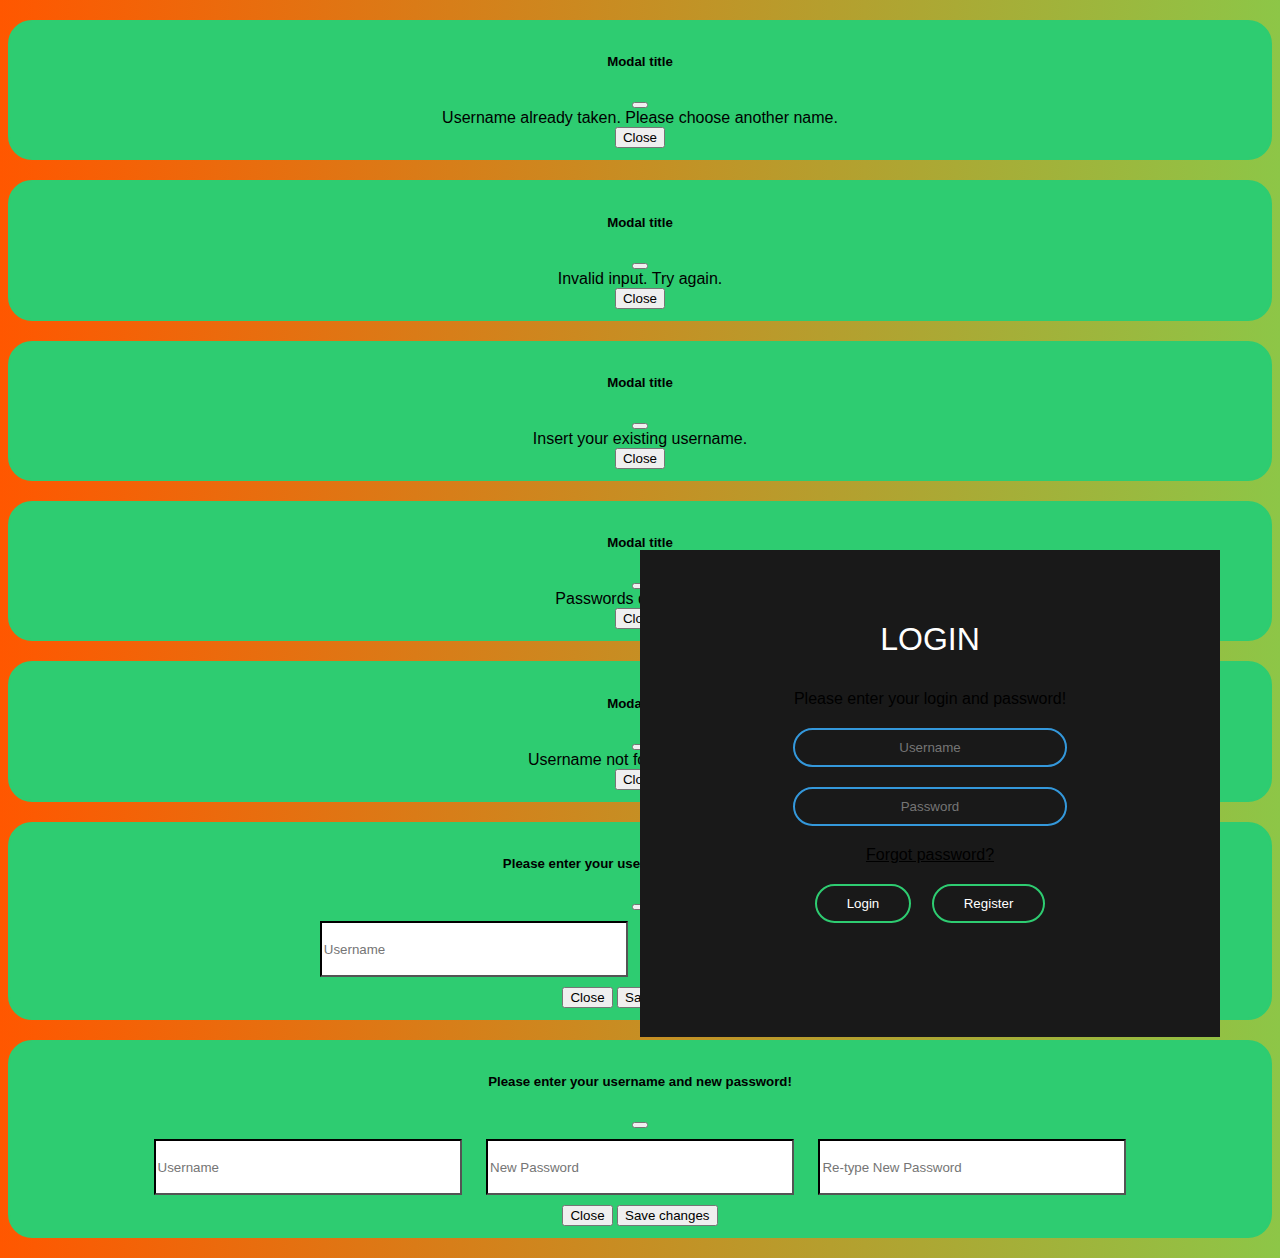
<file: index.html>
<!DOCTYPE html>
<html lang="en">

<head>
  <meta charset="UTF-8">
  <meta http-equiv="X-UA-Compatible" content="IE=edge">
  <meta name="viewport" content="width=device-width, initial-scale=1.0">
  <title>Welcome!</title>
  <link href="https://cdn.jsdelivr.net/npm/bootstrap@5.0.0-beta1/dist/css/bootstrap.min.css" rel="stylesheet"
    integrity="sha384-giJF6kkoqNQ00vy+HMDP7azOuL0xtbfIcaT9wjKHr8RbDVddVHyTfAAsrekwKmP1" crossorigin="anonymous" />
  <link rel="stylesheet" href="https://use.fontawesome.com/releases/v5.8.1/css/all.css"
    integrity="sha384-50oBUHEmvpQ+1lW4y57PTFmhCaXp0ML5d60M1M7uH2+nqUivzIebhndOJK28anvf" crossorigin="anonymous" />
  <link rel="stylesheet" href="./Assets/CSS/mainStyle.css" />


</head>
<!-- Register button not able at JS line 66 -->
<div class="modal fade" id="modal1" aria-labelledby="exampleModalLabel" aria-hidden="true">
  <div class="modal-dialog">
    <div class="modal-content">
      <div class="modal-header">
        <h5 class="modal-title" id="exampleModalLabel">Modal title</h5>
        <button type="button" class="btn-close" data-bs-dismiss="modal" aria-label="Close"></button>
      </div>
      <div class="modal-body">
        Username already taken. Please choose another name.
      </div>
      <div class="modal-footer">
        <button type="button" class="btn btn-secondary" data-bs-dismiss="modal" onClick="registerShow()">Close</button>
      </div>
    </div>
  </div>
</div>
<!-- invalid input for registration at line 76 -->
<div class="modal fade" id="modal2" aria-labelledby="exampleModalLabel" aria-hidden="true">
  <div class="modal-dialog">
    <div class="modal-content">
      <div class="modal-header">
        <h5 class="modal-title" id="exampleModalLabel">Modal title</h5>
        <button type="button" class="btn-close" data-bs-dismiss="modal" aria-label="Close"></button>
      </div>
      <div class="modal-body">
        Invalid input. Try again.
      </div>
      <div class="modal-footer">
        <button type="button" class="btn btn-secondary" data-bs-dismiss="modal" onClick="registerShow()">Close</button>
      </div>
    </div>
  </div>
</div>
<!-- insert your username for ForgotPassword input at line 151 -->
<div class="modal fade" id="modal3" aria-labelledby="exampleModalLabel" aria-hidden="true">
  <div class="modal-dialog">
    <div class="modal-content">
      <div class="modal-header">
        <h5 class="modal-title" id="exampleModalLabel">Modal title</h5>
        <button type="button" class="btn-close" data-bs-dismiss="modal" aria-label="Close"></button>
      </div>
      <div class="modal-body">
        Insert your existing username.
      </div>
      <div class="modal-footer">
        <button type="button" class="btn btn-secondary" data-bs-dismiss="modal" onClick="PWShow()">Close</button>
      </div>
    </div>
  </div>
</div>
<!-- insert your username for ForgotPassword input at line 157 -->
<div class="modal fade" id="modal4" aria-labelledby="exampleModalLabel" aria-hidden="true">
  <div class="modal-dialog">
    <div class="modal-content">
      <div class="modal-header">
        <h5 class="modal-title" id="exampleModalLabel">Modal title</h5>
        <button type="button" class="btn-close" data-bs-dismiss="modal" aria-label="Close"></button>
      </div>
      <div class="modal-body">
        Passwords don't match!
      </div>
      <div class="modal-footer">
        <button type="button" class="btn btn-secondary" data-bs-dismiss="modal" onClick="PWShow()">Close</button>
      </div>
    </div>
  </div>
</div>
<!-- username Not Found for ForgotPassword input at line 175 -->
<div class="modal fade" id="modal5" aria-labelledby="exampleModalLabel" aria-hidden="true">
  <div class="modal-dialog">
    <div class="modal-content">
      <div class="modal-header">
        <h5 class="modal-title" id="exampleModalLabel">Modal title</h5>
        <button type="button" class="btn-close" data-bs-dismiss="modal" aria-label="Close"></button>
      </div>
      <div class="modal-body">
        Username not found! Try again.
      </div>
      <div class="modal-footer">
        <button type="button" class="btn btn-secondary" data-bs-dismiss="modal" onClick="PWShow()">Close</button>
      </div>
    </div>
  </div>
</div>

<body>
  <div class="background">
    <div class="container">
      <div class="row">
        <div class="col-md-6">
          <div class="card">
            <form class="box">
              <h1>Login</h1>
              <p class="text-muted"> Please enter your login and password!</p>
              <input type="text" name="" placeholder="Username" class="username">
              <input type="password" name="" placeholder="Password" class="password">
              <a class="forgot text-muted" onclick="showModal()" href="#">Forgot password?</a>
              <input type="submit" name="" value="Login" href="#" class="loginBtn">
              <input type="button" name="" value="Register" href="#" data-bs-toggle="modal"
                data-bs-target="#exampleModal">
              <div class="col-md-12">
                <ul class="social-network social-circle">
                  <li><a href="#" class="icoFacebook triggeredHover" title="Facebook"><i
                        class="fab fa-facebook-f"></i></a>
                  </li>
                  <li><a href="#" class="icoTwitter triggeredHover" title="Twitter"><i class="fab fa-twitter"></i></a>
                  </li>
                  <li><a href="#" class="icoGoogle triggeredHover" title="Google +"><i
                        class="fab fa-google-plus"></i></a>
                  </li>
                </ul>
              </div>
            </form>

          </div>
        </div>
      </div>
    </div>


    <!-- Modal -->
    <div class="modal fade" id="exampleModal" tabindex="-1" aria-labelledby="exampleModalLabel" aria-hidden="true">
      <div class="modal-dialog">
        <div class="modal-content">
          <div class="modal-header">
            <h5 class="modal-title" id="exampleModalLabel">Please enter your username and password!</h5>
            <button type="button" class="btn-close" data-bs-dismiss="modal" aria-label="Close"></button>
          </div>
          <div class="modal-body">
            <input type="text" name="" placeholder="Username" class="createUsername">
            <input type="password" name="" placeholder="Password" class="createPassword">
          </div>
          <div class="modal-footer">
            <button type="button" class="btn btn-secondary" data-bs-dismiss="modal">Close</button>
            <button type="button" class="btn btn-primary registerBtn" data-bs-toggle="modal">Save changes</button>
          </div>
        </div>
      </div>
    </div>

    <!-- Forgat-password Modal -->
    <div class="col-md-6" id="PW">
      <div class="modal fade" id="ForgatPasswordModal" tabindex="-1" aria-labelledby="ForgatPasswordModal"
        aria-hidden="true">
        <div class="modal-dialog">
          <div class="modal-content">
            <div class="modal-header">
              <h5 class="modal-title" id="exampleModalLabel">Please enter your username and new password!</h5>
              <button type="button" class="btn-close closeForgot" data-bs-dismiss="modal" aria-label="Close"></button>
            </div>
            <div class="modal-body">
              <input type="text" name="Username" placeholder="Username" class="re-createUsername">
              <input type="password" name="Password" placeholder="New Password" class="re-createPassword">
              <input type="password" name="Re-type Password" placeholder="Re-type New Password"
                class="re-createPasswordSecond">
            </div>
            <div class="modal-footer">
              <button type="button" class="btn btn-secondary closeForgot" data-bs-dismiss="modal">Close</button>
              <button type="button" class="btn btn-primary forgotBtn" onClick="forgotPass()">Save changes</button>
            </div>
          </div>
        </div>
      </div>
    </div>

  </div>

  <script src='https://cdnjs.cloudflare.com/ajax/libs/jquery/3.2.1/jquery.min.js'></script>
  <script src="https://cdn.jsdelivr.net/npm/bootstrap@5.0.0-beta1/dist/js/bootstrap.bundle.min.js"
    integrity="sha384-ygbV9kiqUc6oa4msXn9868pTtWMgiQaeYH7/t7LECLbyPA2x65Kgf80OJFdroafW" crossorigin="anonymous">
    </script>
  <script src="./Assets/JavaScript/loginScript.js"></script>
  </div>
</body>





</html>
</file>
<file: Assets/CSS/mainStyle.css>
body {
  margin: 0;
  padding: 0;
  font-family: sans-serif;
  background: linear-gradient(to right, #ff5700, #8dc647);
}
/* 
.background::before {
  width: 1500px;
  height: 1500px;
  background: yellow;
  z-index: -1;
} */

a:link {
  color: #ff5700;
}

.redditOrange {
  color: #ff5700;
}

.geckoGreen {
  color: #8dc647;
}

.priceUp {
  color: green;
}

.priceDown {
  color: red;
}

.box {
  width: 500px;
  padding: 40px;
  position: absolute;
  top: 50%;
  left: 50%;
  background: #191919;
  text-align: center;
  transition: 0.25s;
  margin-top: 100px;
}

.box input[type="text"],
.box input[type="password"] {
  border: 0;
  background: none;
  display: block;
  margin: 20px auto;
  text-align: center;
  border: 2px solid #3498db;
  padding: 10px 10px;
  width: 250px;
  outline: none;
  color: white;
  border-radius: 24px;
  transition: 0.25s;
}

.box h1 {
  color: white;
  text-transform: uppercase;
  font-weight: 500;
}

.box input[type="text"]:focus,
.box input[type="password"]:focus {
  width: 300px;
  border-color: #2ecc71;
}

.box input[type="button"] {
  border: 0;
  background: none;
  /*display: block;*/
  margin: 20px 8px;
  text-align: center;
  border: 2px solid #2ecc71;
  padding: 10px 30px;
  outline: none;
  color: white;
  border-radius: 24px;
  /*transition: 0.25s;*/
  cursor: pointer;
}
.box input[type="submit"] {
  border: 0;
  background: none;
  /*display: block;*/
  margin: 20px 8px;
  text-align: center;
  border: 2px solid #2ecc71;
  padding: 10px 30px;
  outline: none;
  color: white;
  border-radius: 24px;
  /*transition: 0.25s;*/
  cursor: pointer;
}
.modal-content {
  border: 0;
  background: #2ecc71;
  display: block;
  margin: 20px 8px;
  text-align: center;
  border: 2px solid #2ecc71;
  padding: 10px 30px;
  outline: none;
  color: black;
  border-radius: 24px;
  transition: 0.25s;
  cursor: pointer;
}
.modal-body input[type="text"],
.modal-body input[type="password"] {
  width: 300px;
  height: 50px;
  margin: 10px;
  border-color: #000000;
}

.box input[type="submit"]:hover {
  background: #2ecc71;
}

.box input[type="button"]:hover {
  background: #2ecc71;
}

.forgot {
  text-decoration: underline;
  display: block;
}

.show {
  display: block;
}

ul.social-network {
  list-style: none;
  display: inline;
  margin-left: 0 !important;
  padding: 0;
}

ul.social-network li {
  display: inline;
  margin: 0 5px;
}

.social-network a.icoFacebook:hover {
  background-color: #3b5998;
}

.social-network a.icoTwitter:hover {
  background-color: #33ccff;
}

.social-network a.icoGoogle:hover {
  background-color: #bd3518;
}

.social-network a.icoFacebook:hover i,
.social-network a.icoTwitter:hover i,
.social-network a.icoGoogle:hover i {
  color: #fff;
}

a.socialIcon:hover,
.socialHoverClass {
  color: #44bcdd;
}

.social-circle li a {
  display: inline-block;
  position: relative;
  margin: 0 auto 0 auto;
  border-radius: 50%;
  text-align: center;
  width: 50px;
  height: 50px;
  font-size: 20px;
}

.social-circle li i {
  margin: 0;
  line-height: 50px;
  text-align: center;
}

/* .social-circle li i:hover i, */
i:hover i .triggeredHover {
  transform: rotate(360deg);
  transition: all 0.2s;
}

.social-circle i {
  color: #fff;
  transition: all 0.8s;
  transition: all 0.8s;
}

/* search bar style */
.padding {
  padding: 5rem, 10rem, 5rem, 10rem !important;
  margin-top: 20px;
}

.domain-form .form-group {
  border: 1px solid #9ff0c8;
  padding: 20px;
}

.domain-form .form-group input {
  height: 70px !important;
  border: transparent;
}

.form-control {
  height: 52px !important;
  background: #fff !important;
  color: #3a4348 !important;
  font-size: 18px;
  border-radius: 0px;
  -webkit-box-shadow: none !important;
  box-shadow: none !important;
}

.px-4 {
  padding-left: 1.5rem !important;
}

.domain-form .form-group .search-domain {
  background: #22d47b;
  border: 2px solid #22d47b;
  color: #fff;
  -webkit-border-radius: 0;
  -moz-border-radius: 0;
  -ms-border-radius: 0;
  border-radius: 0;
}

.domain-price span {
  color: #3a4348;
  margin: 0 10px;
}

.domain-price span small {
  color: #24bdc9;
}
@media screen and (max-width: 992px) {
  .padding {
    padding: 10rem 2rem 5rem 2rem !important;
  }
  .box {
    width: 400px;
    padding: 40px;
    top: 20%;
    left: 50%;
  }
  .box input[type="text"]:focus,
  .box input[type="password"]:focus {
    width: 200px;
    border-color: #2ecc71;
  }

  .modal-body input[type="text"],
  .modal-body input[type="password"] {
    width: 250px;
  }
  .modal-body input[type="text"],
  .modal-body input[type="password"] {
    width: 250px;
  }
  .modal-content {
    margin: 0px;
  }
  .box {
    left: 10%;
  }
  /* On screens that are 600px or less, set the background color to olive */
  @media screen and (max-width: 600px) {
    .padding {
      padding: 10rem 0rem 5rem 0rem !important;
    }
    .box {
      width: 300px;
      padding: 40px;
      top: 20%;
      left: 8%;
    }
  }
}
/* Navbar Style */
.navbar {
  padding-top: 15px;
  padding-bottom: 15px;
  padding-left: 6px;
}
.navbar-light .navbar-nav .nav-link {
  color: rgb(0 0 0);
  font-size: large;
}

.bg-light {
  background: linear-gradient(to right, #8dc647, #ff5700);
}
.navbar-collaps {
  padding: 10px, 0px, 10px, 0px;
}
/* card style*/

.ratings i {
  color: green;
}

.install span {
  font-size: 12px;
}

.col-md-4 {
  margin-top: 27px;
}
.card {
  box-shadow: 0 4px 8px 0 rgba(9, 13, 228, 0.2),
    0 6px 20px 0 rgba(4, 8, 243, 0.19);
}

/*Raddit card*/

h1 {
  color: #fff;
  padding: 10px 0;
}

.card {
  box-shadow: 0 4px 8px 0 rgba(0, 0, 0, 0.2);
  transition: 0.3s;
  border: none;
}
.card:hover {
  box-shadow: 0 8px 16px 0 rgba(0, 0, 0, 0.4);
}
.card a {
  color: initial;
}
.card a:hover {
  text-decoration: initial;
}
.card .text-muted i {
  margin: 0 10px;
}

/*slider*/

.masthead {
  padding: 3rem 0 7rem;
  position: relative;
  background-color: #dd3d31;
  background-image: linear-gradient(#8dc647 0%, #ff5700 100%);
  background-size: cover;
  z-index: 0;
}

.masthead svg.wave {
  position: absolute;
  bottom: -1px;
  left: 0;
}

.masthead h1 {
  color: #fff;
  font-weight: 700;
  font-size: 2rem;
  line-height: 1.1;
  z-index: 1;
}

.masthead h2 {
  color: rgba(255, 255, 255, 0.6);
  font-weight: 600;
  z-index: 1;
  font-size: 1.2rem;
}

.masthead a {
  color: rgba(255, 255, 255, 0.8);
  text-decoration: underline;
  z-index: 1;
}

.masthead a:hover {
  color: #fff;
}

.masthead a:active {
  text-decoration: none;
}

@media (min-width: 992px) {
  .masthead h1 {
    font-size: 3rem;
  }
  .masthead h2 {
    font-size: 1.5rem;
  }
}

.masthead .masthead-cards {
  position: relative;
  z-index: 1;
}

.masthead .masthead-cards .shape {
  position: absolute;
  height: 100%;
  width: 100%;
  background-color: rgba(255, 255, 255, 0.3);
  top: 0;
  left: 0;
  z-index: -1;
  border-radius: 15px 50px;
}

.masthead .masthead-cards .card {
  opacity: 1;
  font-size: 0.8rem;
  text-transform: uppercase;
  font-weight: 800;
  letter-spacing: 0.05rem;
  color: #212529;
  transition: 0.15s all;
  margin: 10px;
}

.masthead .masthead-cards .card:hover {
  margin-top: -0.25rem;
  margin-bottom: 0.25rem;
}

.masthead .masthead-cards .card:active {
  margin-top: inherit;
  margin-bottom: inherit;
}

.masthead .masthead-cards .card.border-bottom-blue:hover {
  color: #2092ed;
}

.masthead .masthead-cards .card.border-bottom-green:hover {
  color: #28a745;
}

.masthead .masthead-cards .card.border-bottom-red:hover {
  color: #dd3d31;
}

.masthead .masthead-cards .card.border-bottom-yellow:hover {
  color: #ffc107;
}

.masthead-page {
  padding: 1rem 0 4rem;
}

@media (min-width: 992px) {
  .masthead-page h1 {
    font-size: 2.5rem;
  }
}

.border-bottom-yellow {
  border-color: #ffc107 !important;
}

.border-bottom-red {
  border-color: #dd3d31 !important;
}

.border-bottom-blue {
  border-color: #2092ed !important;
}

.border-bottom-green {
  border-color: #28a745 !important;
}

.border-bottom-blue,
.border-bottom-green,
.border-bottom-red,
.border-bottom-yellow {
  border-bottom: 0.4rem solid !important;
}
.shadow-lg {
  box-shadow: 0 2rem 1.5rem -1.5rem rgba(33, 37, 41, 0.15),
    0 0 1.5rem 0.5rem rgba(33, 37, 41, 0.05) !important;
}
.border-0 {
  border: 0 !important;
}
</file>
